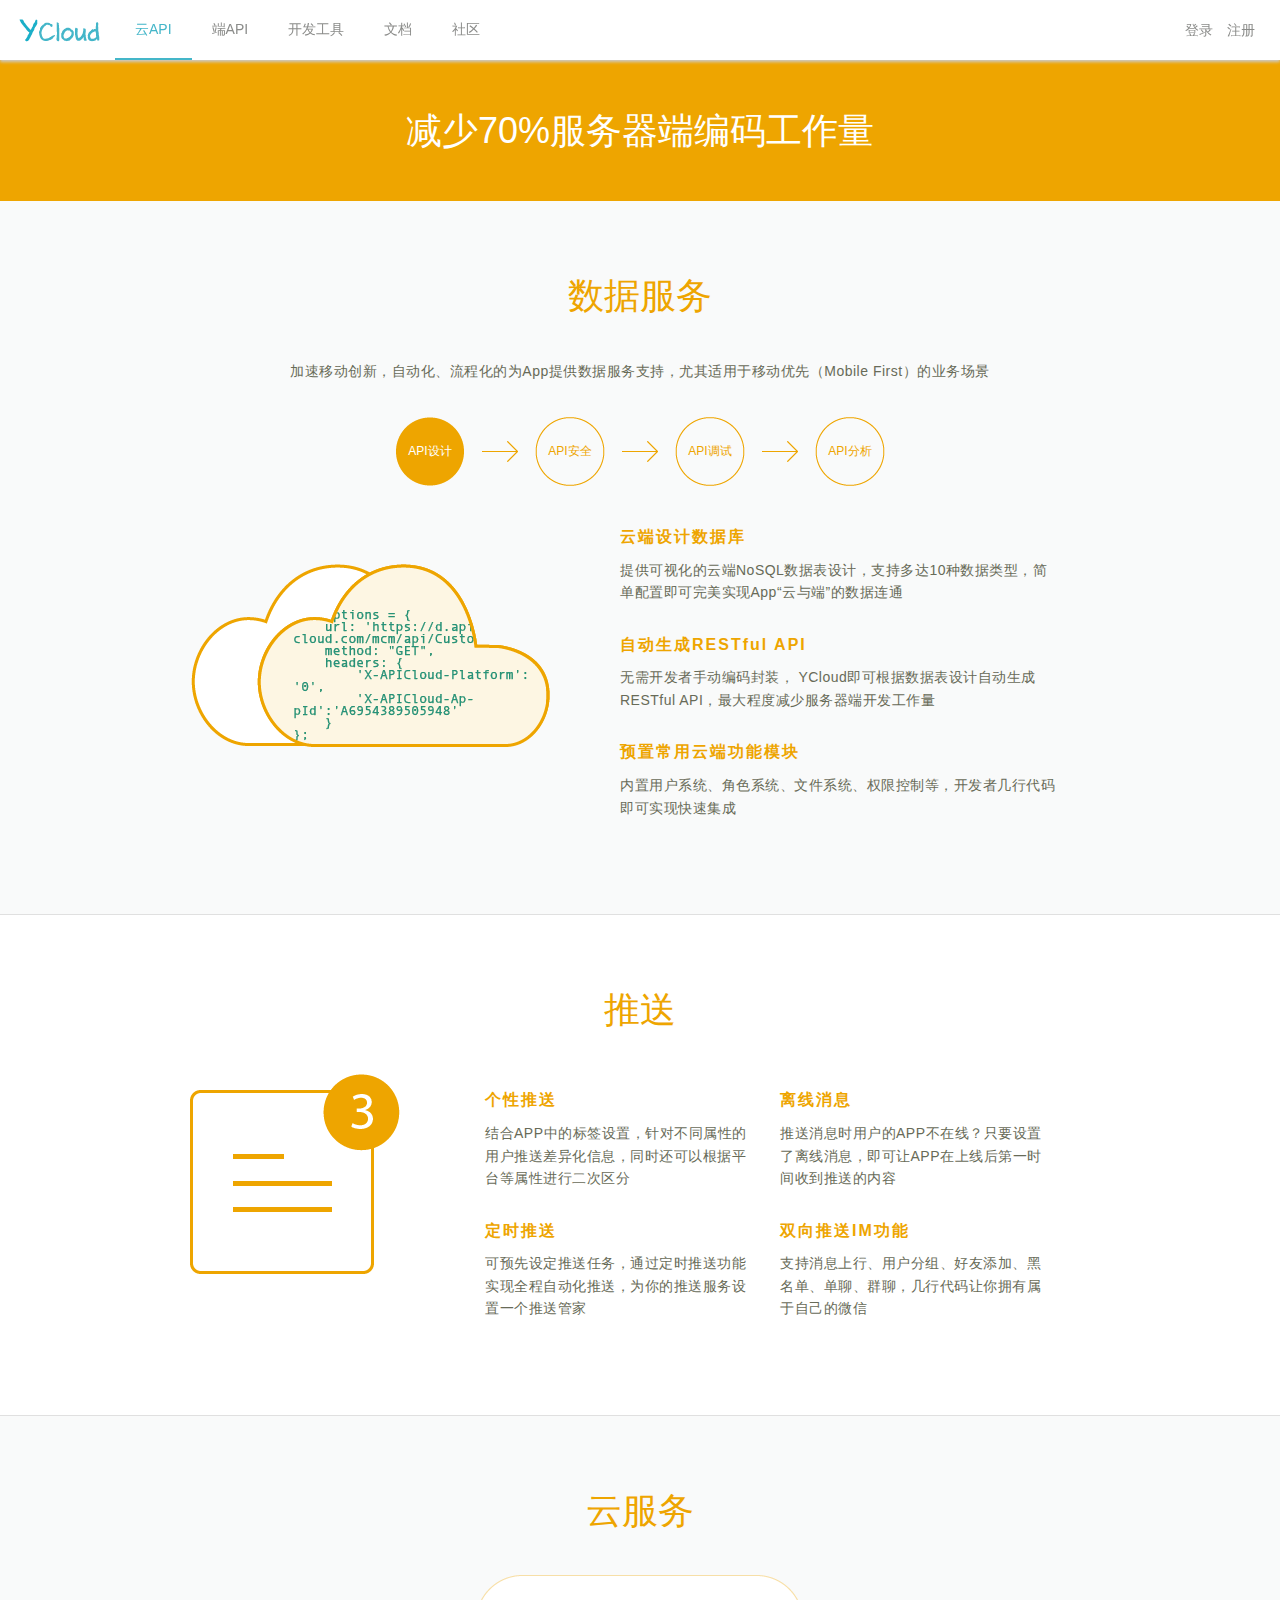
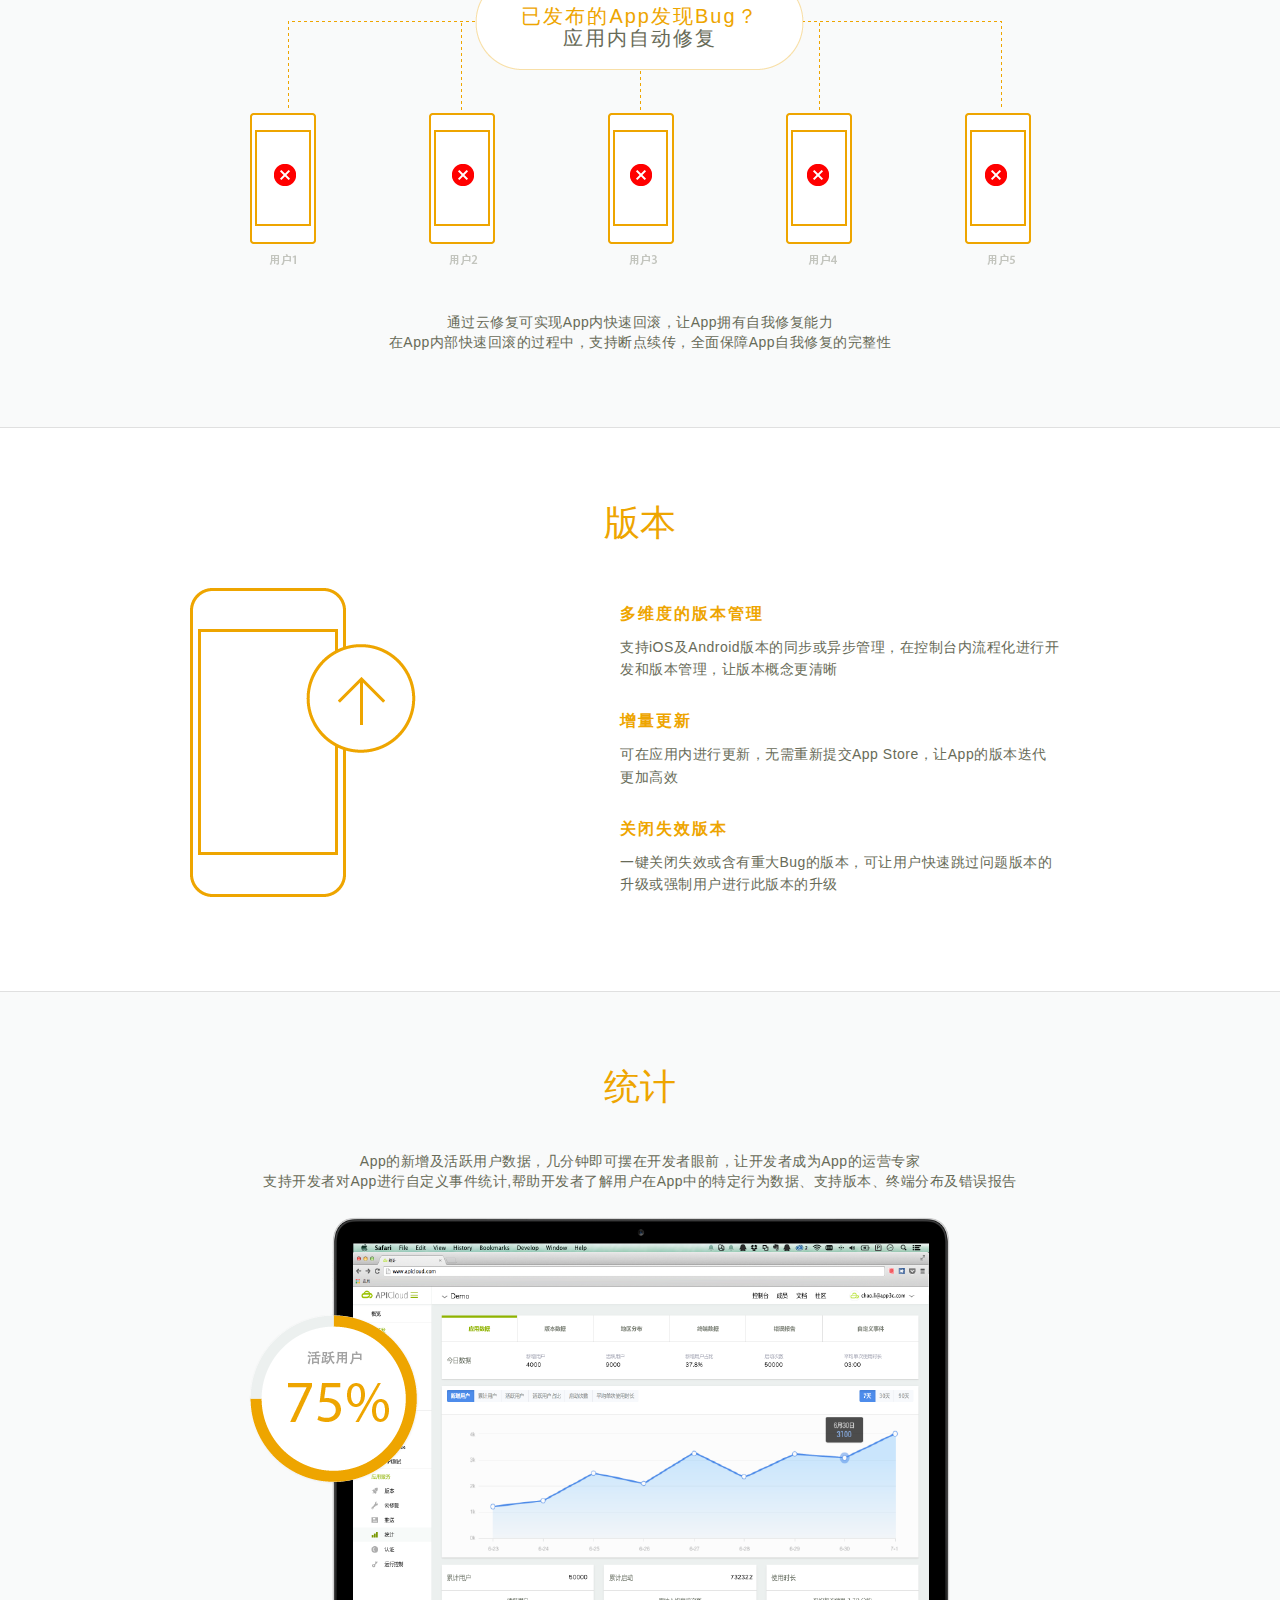
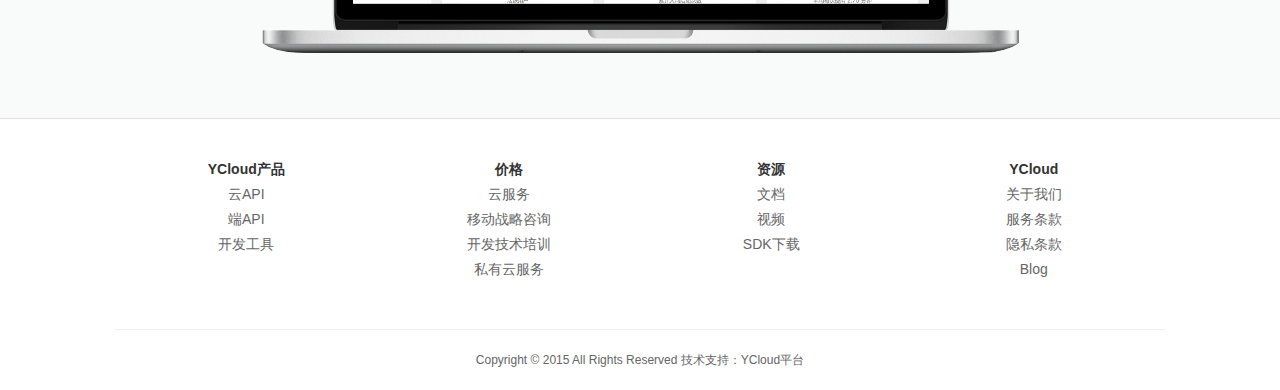
<file: index.html>
<!DOCTYPE html>
<html lang="en">
<head>
	<meta charset="UTF-8">
	<title>Cloud平台-云API</title>
	<link rel="icon" href="logo.ico">
	<link rel="stylesheet" href="css/bootstrap.css">
	<link rel="stylesheet" href="css/style.css">
</head>
<body>
	<div class="nav">
		<div class="col-xs-8">
			<h2 class="logo left"><a href="#" title="YCloud平台"></a></h2>
			<ul class="menu">
				<li class="active"><a href="javascript: void(0)">云API</a></li>
				<li><a href="client.html">端API</a></li>
				<li><a href="tool.html">开发工具</a></li>
				<li><a href="#">文档</a></li>
				<li><a href="#">社区</a></li>
			</ul>
			<div class="clear"></div>
		</div>
		<div class="col-xs-4 user_op">
			<a href="#">登录</a>
			<a href="#">注册</a>
		</div>
		<div class="clear"></div>
	</div>
	<div class="wrapper" id="cloud">
		<div class="banner">
			减少70%服务器端编码工作量
		</div>
		<div id="data" class="module">
			<h3 class="mod_h3">数据服务</h3>
			<p class="mod_intro">加速移动创新，自动化、流程化的为App提供数据服务支持，尤其适用于移动优先（Mobile First）的业务场景</p>
			<div class="mod">
				<ul>
					<li class="active"><a href="javascript: void(0)">API设计</a></li>
					<li class="arr"></li>
					<li><a href="javascript: void(0)">API安全</a></li>
					<li class="arr"></li>
					<li><a href="javascript: void(0)">API调试</a></li>
					<li class="arr"></li>
					<li><a href="javascript: void(0)">API分析</a></li>
					<div class="clear"></div>
				</ul>
				<div class="tab_content">
					<div class="tab_con tab1 active">
						<div class="pic left"></div>
						<div class="details">
							<dl>
								<dt>云端设计数据库</dt>
								<dd>提供可视化的云端NoSQL数据表设计，支持多达10种数据类型，简单配置即可完美实现App“云与端”的数据连通</dd>
								<dt>自动生成RESTful API</dt>
								<dd>无需开发者手动编码封装， YCloud即可根据数据表设计自动生成RESTful API，最大程度减少服务器端开发工作量</dd>
								<dt>预置常用云端功能模块</dt>
								<dd>内置用户系统、角色系统、文件系统、权限控制等，开发者几行代码即可实现快速集成</dd>
							</dl>
						</div>
						<div class="clear"></div>
					</div>
					<div class="tab_con tab2">
						<div class="pic left"></div>
						<div class="details">
							<dl>
								<dt>ACL（Access control list）</dt>
								<dd>访问控制列表功能是APICloud数据服务提供的默认后端模块，高效过滤用户请求，加强数据安全</dd>
								<dt>RBAC（Role-based access control）</dt>
								<dd>基于角色的访问控制支持，APICloud数据服务支持细颗粒度的用户认证和权限管理</dd>
							</dl>
						</div>
						<div class="clear"></div>
					</div>
					<div class="tab_con tab3">
						<div class="pic left"></div>
						<div class="details">
							<dl>
								<dt>API生成与调试流程化</dt>
								<dd>在APICloud控制台内，工作流式的实现云API生成、可用性测试和调试工作</dd>
								<dt>完整的调试信息展示</dt>
								<dd>使用Post、Put、Get、Delete提交API请求，动态返回Header、Body、Response Code等调试信息</dd>
								<dt>支持第三方调试工具</dt>
								<dd>支持RESTClient等第三方调试工具，全面满足开发者的调试需求</dd>
							</dl>
						</div>
						<div class="clear"></div>
					</div>
					<div class="tab_con tab4">
						<div class="pic left"></div>
						<div class="details">
							<dl>
								<dt>用量记录</dt>
								<dd>精准记录API被请求次数，帮助开发者深入了解服务的压力分散情况，有助于进行API优化</dd>
								<dt>数据错误监控</dt>
								<dd>随时了解数据的响应情况，对错误请求进行即时记录，帮助开发者快速实现业务优化</dd>
							</dl>
						</div>
						<div class="clear"></div>
					</div>
				</div>
			</div>
		</div>
		<div id="push" class="module">
			<h3 class="mod_h3">推送</h3>
			<div class="mod">
				<div class="tab_con push_con">
					<div class="pic left"></div>
					<div class="details">
						<div class="col-xs-6">
							<dl>
								<dt>个性推送</dt>
								<dd>结合APP中的标签设置，针对不同属性的用户推送差异化信息，同时还可以根据平台等属性进行二次区分</dd>
								<dt>定时推送</dt>
								<dd>可预先设定推送任务，通过定时推送功能实现全程自动化推送，为你的推送服务设置一个推送管家</dd>
							</dl>
						</div>
						<div class="col-xs-6">
							<dl>
								<dt>离线消息</dt>
								<dd>推送消息时用户的APP不在线？只要设置了离线消息，即可让APP在上线后第一时间收到推送的内容</dd>
								<dt>双向推送IM功能</dt>
								<dd>支持消息上行、用户分组、好友添加、黑名单、单聊、群聊，几行代码让你拥有属于自己的微信</dd>
							</dl>
						</div>
						<div class="clear"></div>
					</div>	
				</div>
			</div>
		</div>
		<div id="restore" class="module">
			<h3 class="mod_h3">云服务</h3>
			<div class="pic">
				<h2>
					<p>已发布的App发现Bug？</p>
					<span>应用内自动修复</span>
				</h2>
				<ul>
					<li class="icon1">
						<div class="bug"></div>
						<div class="fixed"></div>
					</li>
					<li class="icon2">
						<div class="bug"></div>
						<div class="fixed"></div>
					</li>
					<li class="icon3">
						<div class="bug"></div>
						<div class="fixed"></div>
					</li>
					<li class="icon4">
						<div class="bug"></div>
						<div class="fixed"></div>
					</li>
					<li class="icon5">
						<div class="bug"></div>
						<div class="fixed"></div>
					</li>
				</ul>
			</div>
			<div class="res">
				<p class="mod_intro">通过云修复可实现App内快速回滚，让App拥有自我修复能力<br>在App内部快速回滚的过程中，支持断点续传，全面保障App自我修复的完整性</p>
			</div>
		</div>
		<div id="version" class="module">
			<h3 class="mod_h3">版本</h3>
			<div class="mod">
				<div class="pic left"></div>
				<div class="details">
					<dl>
						<dt>多维度的版本管理</dt>
						<dd>支持iOS及Android版本的同步或异步管理，在控制台内流程化进行开发和版本管理，让版本概念更清晰</dd>
						<dt>增量更新</dt>
						<dd>可在应用内进行更新，无需重新提交App Store，让App的版本迭代更加高效</dd>
						<dt>关闭失效版本</dt>
						<dd>一键关闭失效或含有重大Bug的版本，可让用户快速跳过问题版本的升级或强制用户进行此版本的升级</dd>
					</dl>
				</div>
				<div class="clear"></div>
			</div>
		</div>
		<div id="count" class="module">
			<h3 class="mod_h3">统计</h3>
			<p class="mod_intro">App的新增及活跃用户数据，几分钟即可摆在开发者眼前，让开发者成为App的运营专家<br>
			支持开发者对App进行自定义事件统计,帮助开发者了解用户在App中的特定行为数据、支持版本、终端分布及错误报告</p>
			<div class="mod">
				<div class="pic"></div>
			</div>
		</div>
	</div>
	<div class="foot">
		<div class="foot_link">
			<dl>
				<dt>YCloud产品</dt>
				<dd><a href="#">云API</a></dd>
				<dd><a href="#">端API</a></dd>
				<dd><a href="#">开发工具</a></dd>
			</dl>
			<dl>
				<dt>价格</dt>
				<dd><a href="#">云服务</a></dd>
				<dd><a href="#">移动战略咨询</a></dd>
				<dd><a href="#">开发技术培训</a></dd>
				<dd><a href="#">私有云服务</a></dd>
			</dl>
			<dl>
				<dt>资源</dt>
				<dd><a href="#">文档</a></dd>
				<dd><a href="#">视频</a></dd>
				<dd><a href="#">SDK下载</a></dd>
			</dl>
			<dl>
				<dt>YCloud</dt>
				<dd><a href="#">关于我们</a></dd>
				<dd><a href="#">服务条款</a></dd>
				<dd><a href="#">隐私条款</a></dd>
				<dd><a href="#">Blog</a></dd>
			</dl>
			<div class="clear"></div>
		</div>
		<div class="copyright">
			<p>Copyright © 2015  All Rights Reserved 技术支持：YCloud平台</p>
		</div>
	</div> 
</body>
<script src="js/jquery-1.8.3.min.js"></script>
<script src="js/bootstrap.js"></script>
<script type="text/javascript">
	$(function(){
		var aTab = $('.mod li a');
		aTab.each(function(index) {
			$(this).click(function() {
				$(this).parent('li').addClass('active').siblings('li').removeClass('active');
				$('.tab_content').animate({
					left: - (index * 900) + 'px'
				}, '1200');	
			});
		});
	});
</script>
</html>
</file>
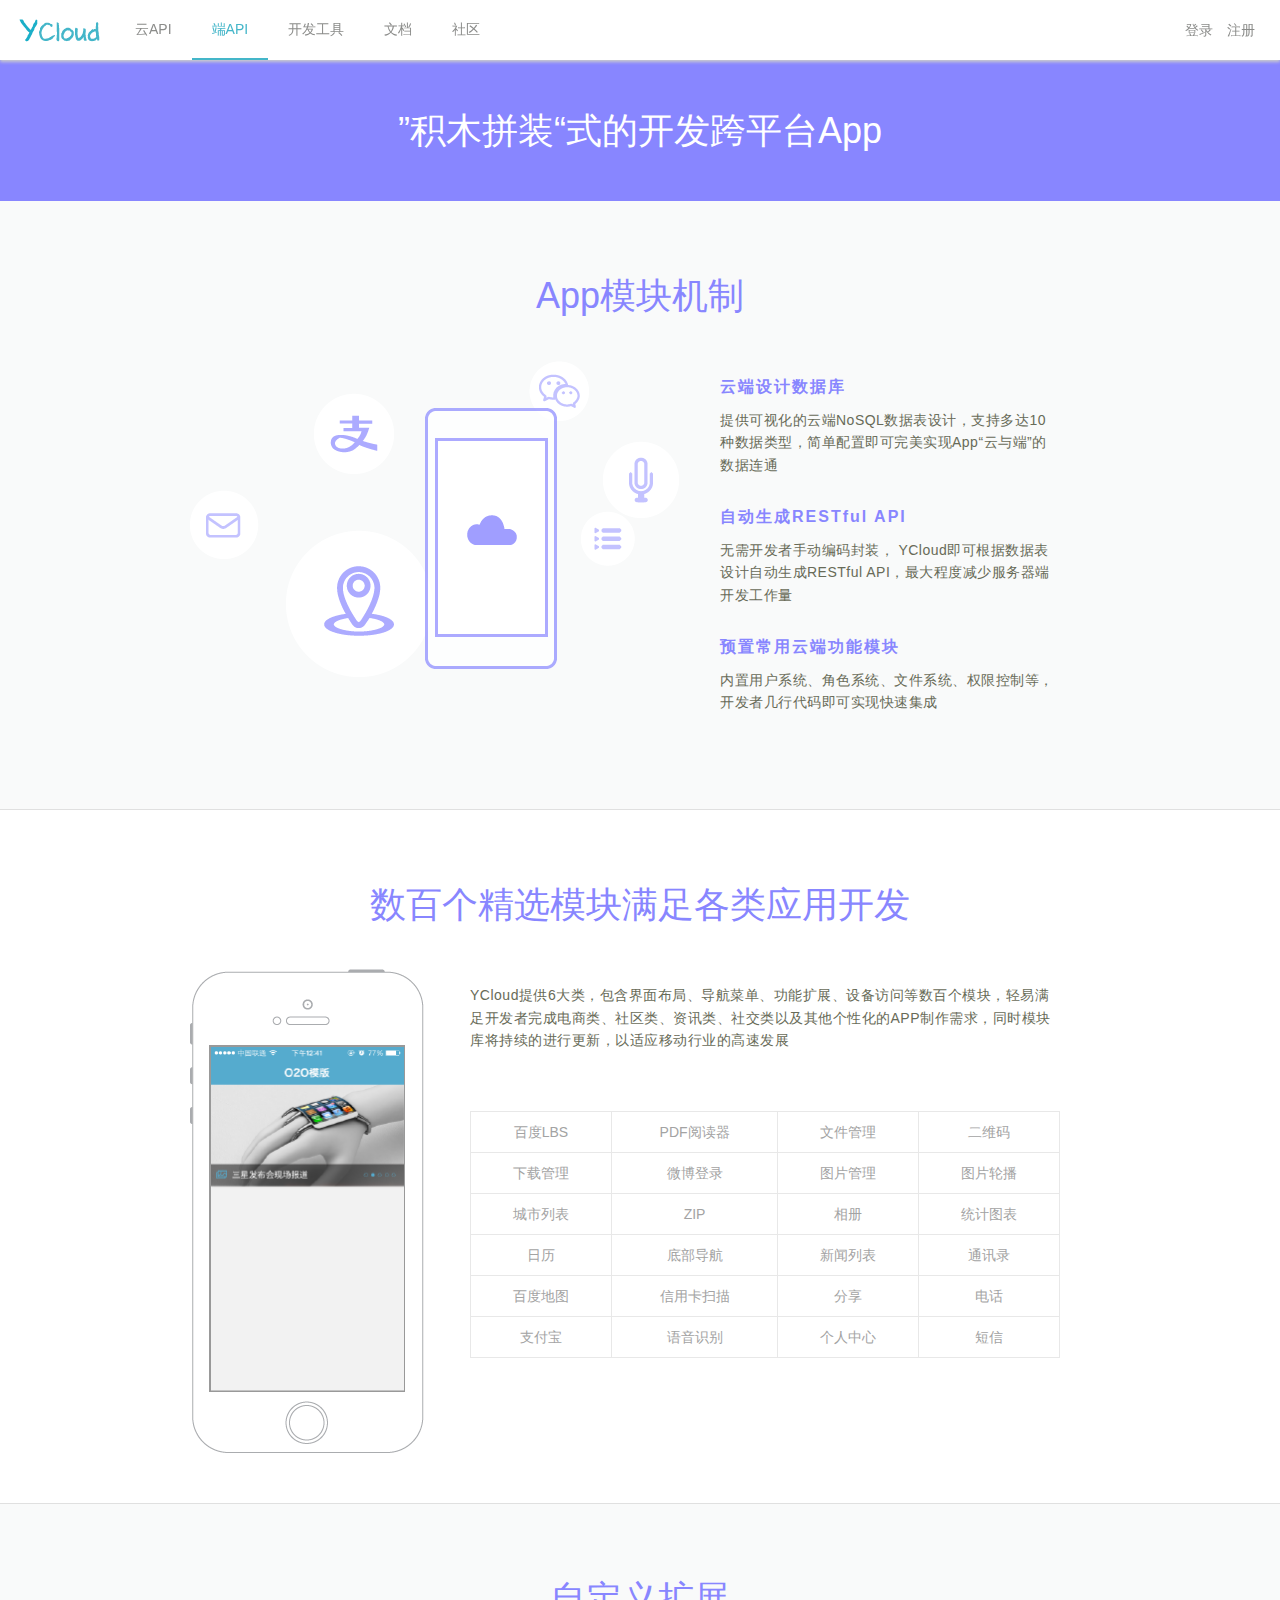
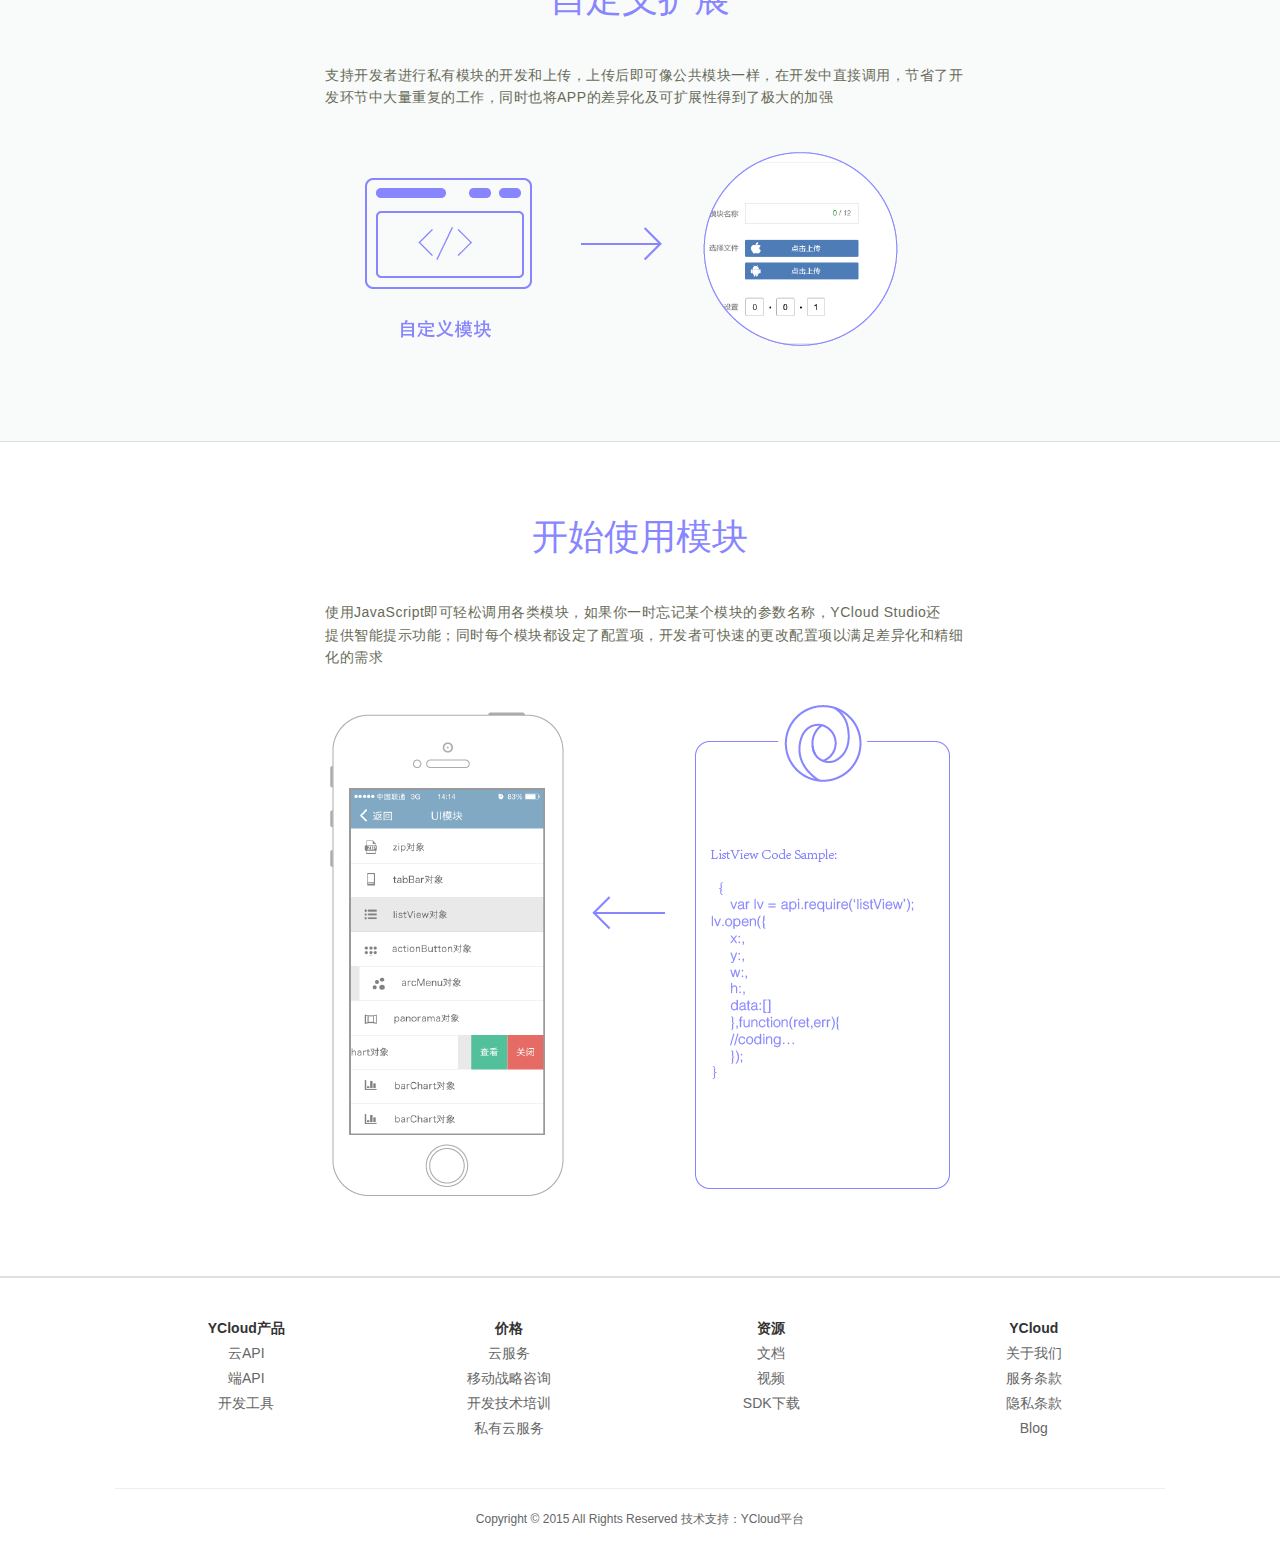
<file: client.html>
<!DOCTYPE html>
<html lang="en">
<head>
	<meta charset="UTF-8">
	<title>Cloud平台-云API</title>
	<link rel="icon" href="logo.ico">
	<link rel="stylesheet" href="css/bootstrap.css">
	<link rel="stylesheet" href="css/style.css">
</head>
<body>
	<div class="nav">
		<div class="col-xs-8">
			<h2 class="logo left"><a href="#" title="YCloud平台"></a></h2>
			<ul class="menu">
				<li><a href="index.html">云API</a></li>
				<li class="active"><a href="javascript: void(0)">端API</a></li>
				<li><a href="tool.html">开发工具</a></li>
				<li><a href="#">文档</a></li>
				<li><a href="#">社区</a></li>
			</ul>
			<div class="clear"></div>
		</div>
		<div class="col-xs-4 user_op">
			<a href="#">登录</a>
			<a href="#">注册</a>
		</div>
		<div class="clear"></div>
	</div>
	<div class="wrapper" id="client">
		<div class="banner">
			”积木拼装“式的开发跨平台App
		</div>
		<div id="app" class="module">
			<h3 class="mod_h3">App模块机制</h3>
			<div class="mod">
				<div class="app_mod">
					<div class="pic left"></div>
					<div class="details">
						<dl>
							<dt>云端设计数据库</dt>
							<dd>提供可视化的云端NoSQL数据表设计，支持多达10种数据类型，简单配置即可完美实现App“云与端”的数据连通</dd>
							<dt>自动生成RESTful API</dt>
							<dd>无需开发者手动编码封装， YCloud即可根据数据表设计自动生成RESTful API，最大程度减少服务器端开发工作量</dd>
							<dt>预置常用云端功能模块</dt>
							<dd>内置用户系统、角色系统、文件系统、权限控制等，开发者几行代码即可实现快速集成</dd>
						</dl>
					</div>
					<div class="clear"></div>
				</div>
			</div>
		</div>
		<div id="sort" class="module">
			<h3 class="mod_h3">数百个精选模块满足各类应用开发</h3>
			<div class="mod">
				<div class="tab_con push_con">
					<div class="pic left">
						<ul>
							<li class="m1"><img src="images/client-m1.png"></li>
							<li class="m2"><img src="images/client-m2.png"></li>
							<li class="m3"><img src="images/client-m3.png"></li>
							<li class="m4"><img src="images/client-m4.png"></li>
						</ul>
					</div>
					<div class="details">
						<p class="mod_intro sort">YCloud提供6大类，包含界面布局、导航菜单、功能扩展、设备访问等数百个模块，轻易满足开发者完成电商类、社区类、资讯类、社交类以及其他个性化的APP制作需求，同时模块库将持续的进行更新，以适应移动行业的高速发展</p>
						<table>
							<tbody>
								<tr>
									<td>百度LBS</td>
									<td>PDF阅读器</td>
									<td>文件管理</td>
									<td>二维码</td>
								</tr>
								<tr>
									<td>下载管理</td>
									<td>微博登录</td>
									<td>图片管理</td>
									<td>图片轮播</td>
								</tr>
								<tr>
									<td>城市列表</td>
									<td>ZIP</td>
									<td>相册</td>
									<td>统计图表</td>
								</tr>
								<tr>
									<td>日历</td>
									<td>底部导航</td>
									<td>新闻列表</td>
									<td>通讯录</td>
								</tr>
								<tr>
									<td>百度地图</td>
									<td>信用卡扫描</td>
									<td>分享</td>
									<td>电话</td>
								</tr>
								<tr>
									<td>支付宝</td>
									<td>语音识别</td>
									<td>个人中心</td>
									<td>短信</td>
								</tr>
							</tbody>
						</table>
					</div>	
				</div>
			</div>
		</div>
		<div id="extend" class="module">
			<h3 class="mod_h3">自定义扩展</h3>
			<div class="mod">
				<p class="mod_intro sort">支持开发者进行私有模块的开发和上传，上传后即可像公共模块一样，在开发中直接调用，节省了开<br>发环节中大量重复的工作，同时也将APP的差异化及可扩展性得到了极大的加强</p>
				<div class="pic"></div>
			</div>
		</div>
		<div id="use" class="module">
			<h3 class="mod_h3">开始使用模块</h3>
			<div class="mod">
				<p class="mod_intro sort">使用JavaScript即可轻松调用各类模块，如果你一时忘记某个模块的参数名称，YCloud Studio还<br>提供智能提示功能；同时每个模块都设定了配置项，开发者可快速的更改配置项以满足差异化和精细<br>化的需求</p>
				<div class="pic"></div>
			</div>
		</div>
		
	</div>
	<div class="foot">
		<div class="foot_link">
			<dl>
				<dt>YCloud产品</dt>
				<dd><a href="#">云API</a></dd>
				<dd><a href="#">端API</a></dd>
				<dd><a href="#">开发工具</a></dd>
			</dl>
			<dl>
				<dt>价格</dt>
				<dd><a href="#">云服务</a></dd>
				<dd><a href="#">移动战略咨询</a></dd>
				<dd><a href="#">开发技术培训</a></dd>
				<dd><a href="#">私有云服务</a></dd>
			</dl>
			<dl>
				<dt>资源</dt>
				<dd><a href="#">文档</a></dd>
				<dd><a href="#">视频</a></dd>
				<dd><a href="#">SDK下载</a></dd>
			</dl>
			<dl>
				<dt>YCloud</dt>
				<dd><a href="#">关于我们</a></dd>
				<dd><a href="#">服务条款</a></dd>
				<dd><a href="#">隐私条款</a></dd>
				<dd><a href="#">Blog</a></dd>
			</dl>
			<div class="clear"></div>
		</div>
		<div class="copyright">
			<p>Copyright © 2015  All Rights Reserved 技术支持：YCloud平台</p>
		</div>
	</div> 
</body>
<script src="js/jquery-1.8.3.min.js"></script>
<script src="js/bootstrap.js"></script>
<script type="text/javascript">
	$(function(){
		var oLi = '.push_con ul li';
		$(oLi + ":not(:first)").css("display", "none");
		setInterval(function() {
			if ($(oLi + ":last").is(":visible")) {
				$(oLi + ":first").fadeIn("slow").addClass("in");
				$(oLi + ":last").hide();
			} else {
				$(oLi + ":visible").addClass("in");
				$(oLi + ".in").next().fadeIn("slow");
				$(oLi + ".in").hide().removeClass("in");
			}
		}, 2000);
	});
</script>
</html>
</file>
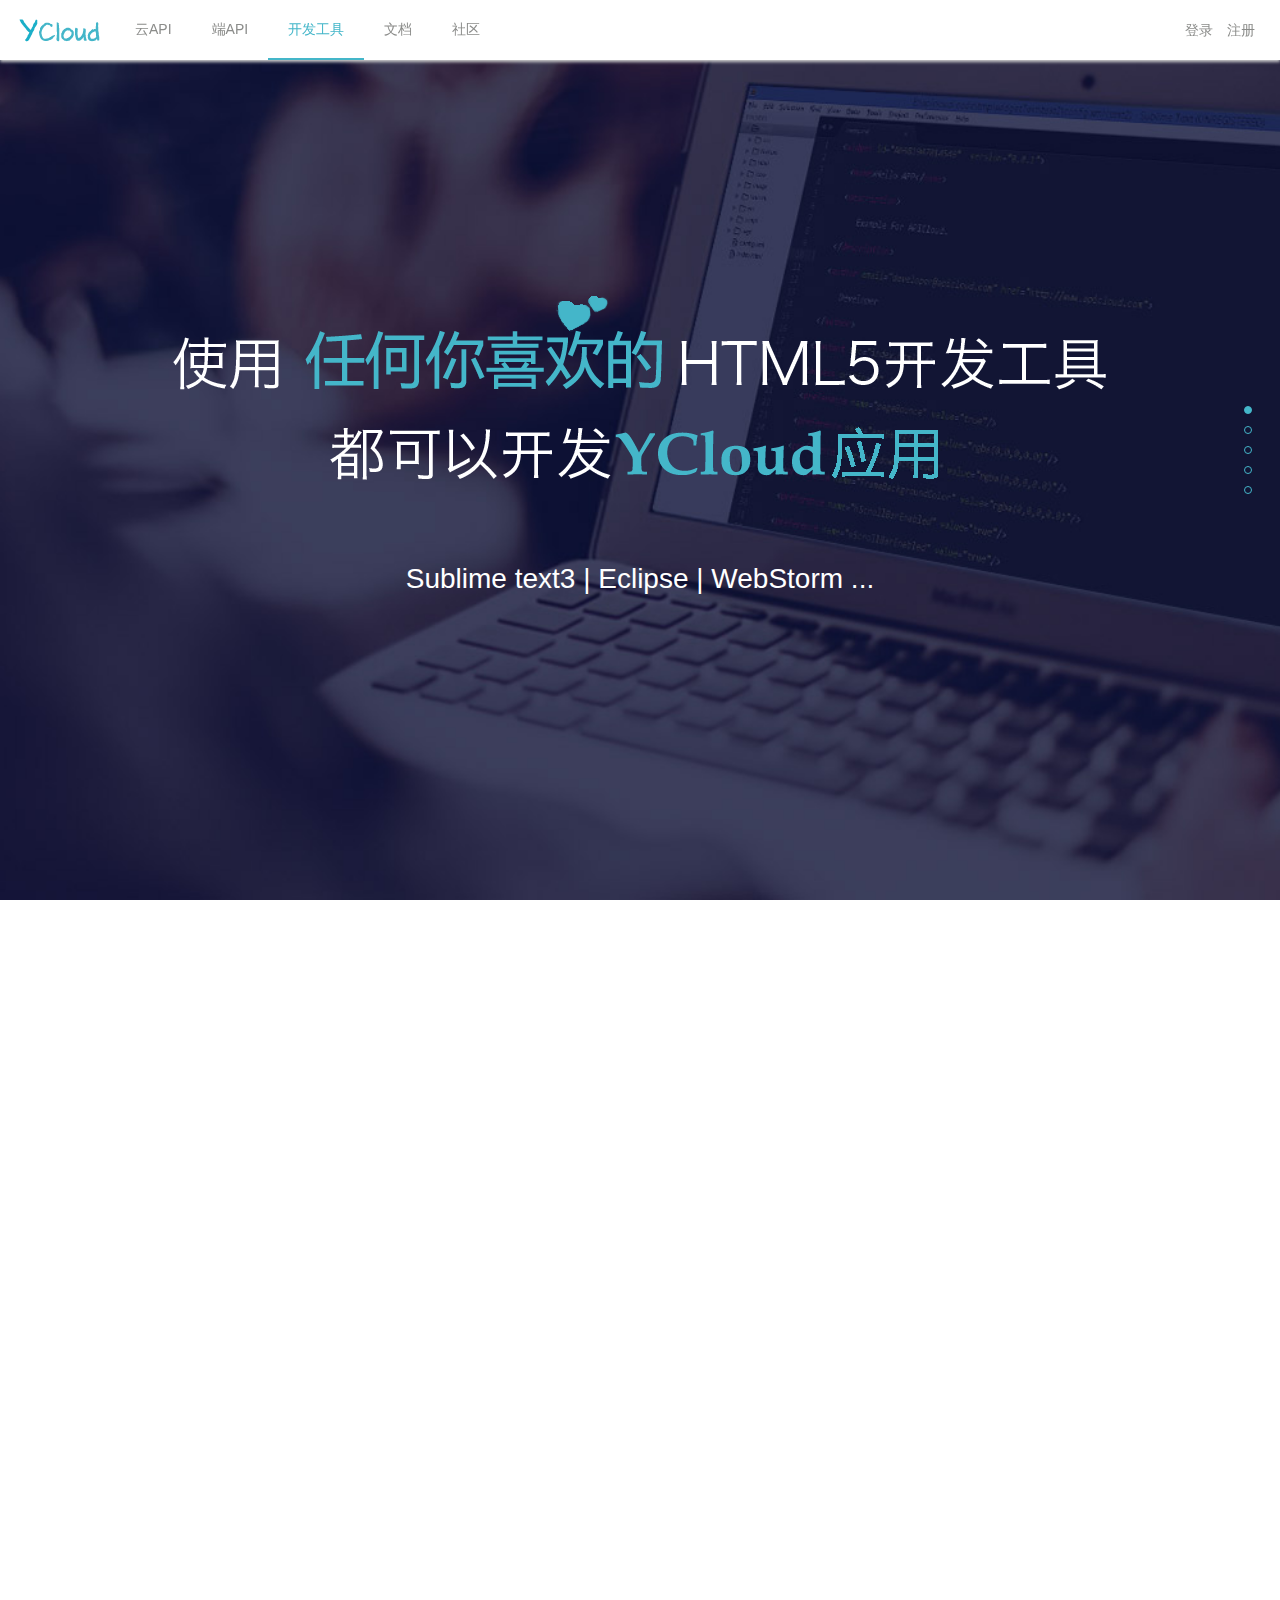
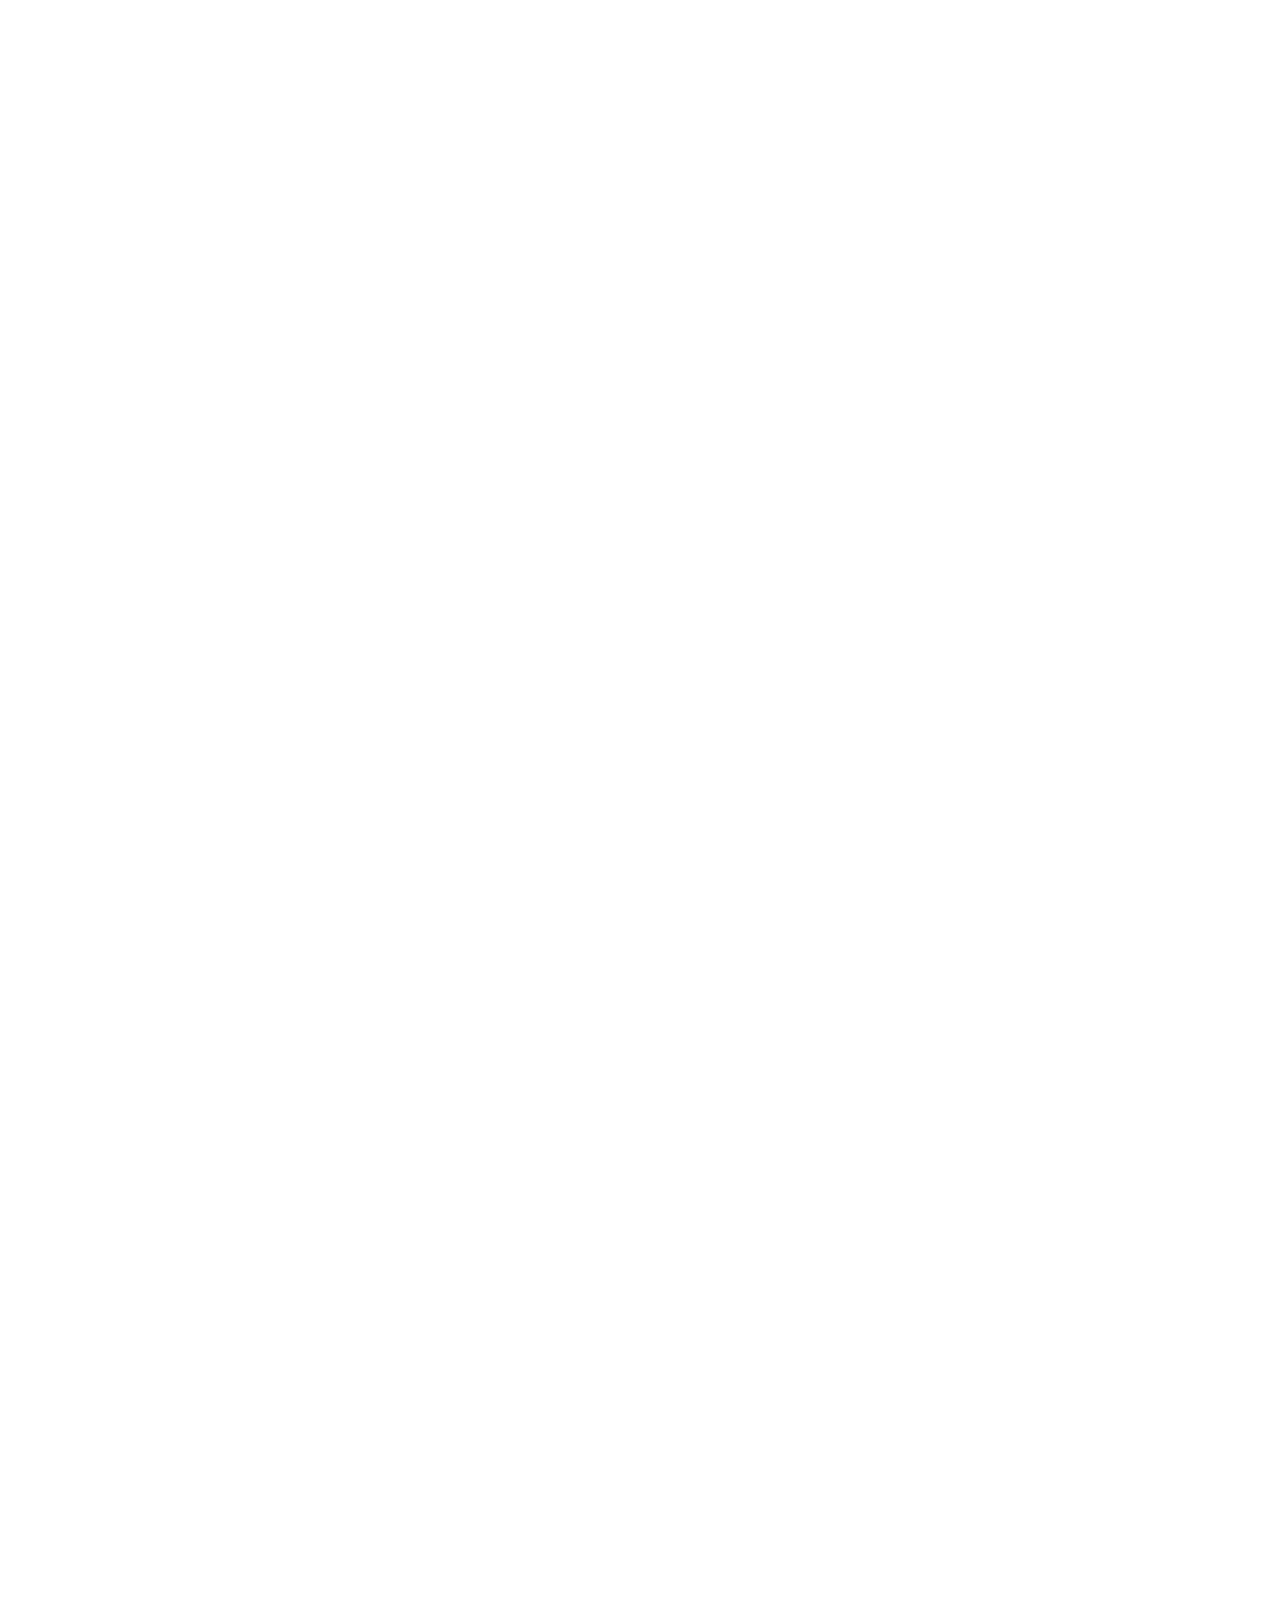
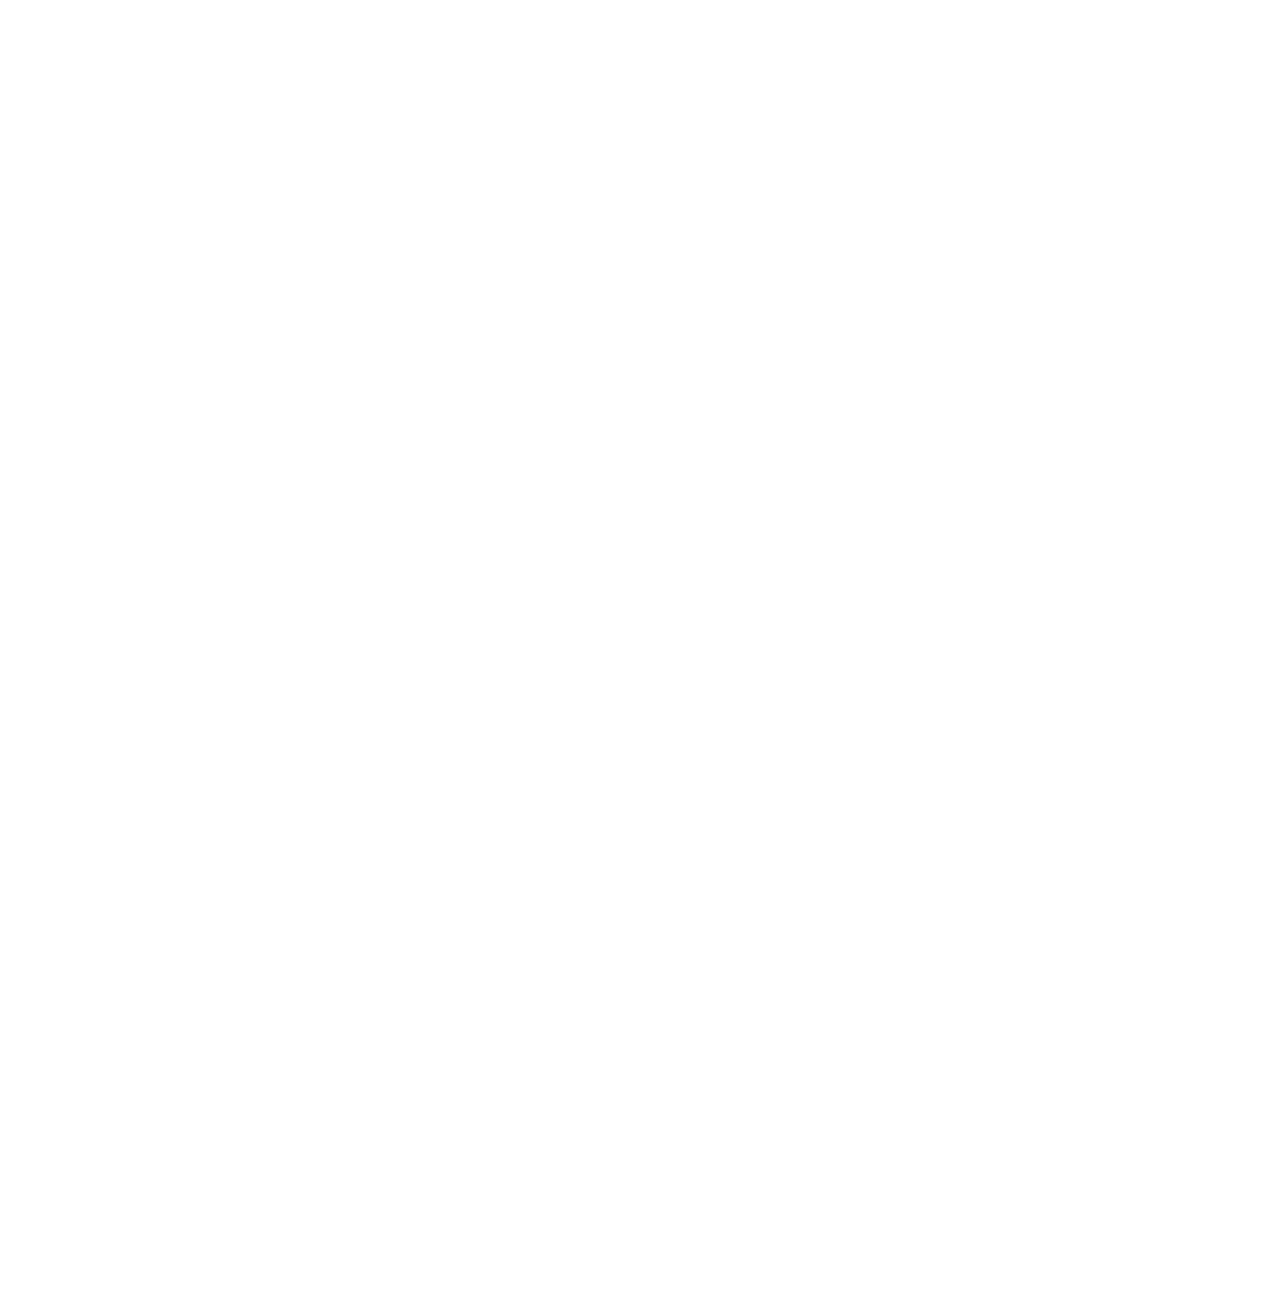
<file: tool.html>
<!DOCTYPE html>
<html lang="en">
<head>
	<meta charset="UTF-8">
	<title>Cloud平台-开发工具</title>
	<link rel="icon" href="logo.ico">
	<link rel="stylesheet" href="css/jquery.fullPage.css">
	<link rel="stylesheet" href="css/bootstrap.css">
	<link rel="stylesheet" href="css/style.css">
</head>
<body>
	<div class="nav">
		<div class="col-xs-8">
			<h2 class="logo left"><a href="#" title="YCloud平台"></a></h2>
			<ul class="menu">
				<li><a href="index.html">云API</a></li>
				<li><a href="client.html">端API</a></li>
				<li class="active"><a href="javascript: void(0)">开发工具</a></li>
				<li><a href="#">文档</a></li>
				<li><a href="#">社区</a></li>
			</ul>
			<div class="clear"></div>
		</div>
		<div class="col-xs-4 user_op">
			<a href="login_register.html" id="log">登录</a>
			<a href="login_register.html" id="reg">注册</a>
		</div>
		<div class="clear"></div>
	</div>
	<div id="dowebok">
		<div class="section sec1">
			<h1>使用任何你喜欢的html5开发工具</h1>
			<h2>都可以开发YCloud应用</h2>
			<p class="soft">
				Sublime text3 | Eclipse | WebStorm ...
			</p>
		</div>
		<div class="section sec2 sublime">
			<div class="wrap">
				<h2 class="wrap_title">Sublime YCloud Plugins</h2>
				<p class="intro">
					Sublime YCloud Plugins是YCloud为开发者提供的一套开源的Sublime Text扩展插件，包括：应用管理、应用框架、页面模板、代码提示、代码管理、Widget打包、真机同步、日志输出、管理自定义AppLoader等功能，其他的功能插件也在不断增加，这些插件已被Package Control成功收录，开发者可以直接在Sublime Text3中下载安装；所有插件都已开源，开发者也可以在此基础上按需求扩展自己的插件。
				</p>
				<div class="download">
					<a href="#" class="doc">文档</a>
					<a href="#" class="win">windows下载</a>
					<a href="#" class="mac">Mac下载</a>
					<a href="#" class="git">开源分支</a>
					<a href="#" class="video">视频</a>
				</div>
			</div>
		</div>
		<div class="section sec3 eclipse">
			<div class="wrap">
				<h2 class="wrap_title">YCloud Studio - Eclipse Plugins</h2>
				<p class="intro">
					Eclipse YCloud Plugins:基于Eclipse和Aptana Studio3进行扩展，集成了包括：应用管理、模版框架、云端同步、代码管理、代码提示、本地打包、真机同步、AppLoader管理，编译自定义AppLoader等功能。企业和开发者也可以在此开源代码的基础上定制自己的APICloud开发工具。 
				</p>
				<div class="download">
					<a href="#" class="doc">文档</a>
					<a href="#" class="win">windows下载</a>
					<a href="#" class="mac">Mac下载</a>
					<a href="#" class="git">开源分支</a>
					<a href="#" class="video">视频</a>
				</div>
			</div>
		</div>
		<div class="section sec4 webstorm">
			<div class="wrap">
				<h2 class="wrap_title">WebStorm YCloud Plugins</h2>
				<p class="intro">
					WebStorm YCloud Plugins是APICloud为开发者提供的一套开源的WebStorm扩展插件，包括：应用管理、应用框架、页面模板、代码提示、代码管理、Widget打包、真机同步、日志输出、管理自定义AppLoader等功能，其他的功能插件也在不断增加；所有插件都已开源，开发者可以下载这些插件在自己的WebStorm中安装后使用，开发者也可以在此基础上按需求扩展自己的插件。
				</p>
				<div class="download">
					<a href="#" class="doc">文档</a>
					<a href="#" class="win">windows下载</a>
					<a href="#" class="mac">Mac下载</a>
					<a href="#" class="git">开源分支</a>
					<a href="#" class="video">视频</a>
				</div>
			</div>
		</div>
		<div class="section sec5 others">
			<div class="wrap">
				<h2 class="wrap_title">其他编辑器</h2>
				<p class="intro">
					YCloud应用采用标准的HTML技术，同时对标准的浏览器引擎做了大量的扩展；开发过程也类似Web开发，Web应用开发需使用HTML编辑器＋浏览器，YCloud应用开发则只需要使用HTML编辑＋应用装载器（AppLoader）。所以，任何一款HTML编辑器配合YCloud AppLoader都可以进行YCloud应用开发。 
				</p>
				<div class="download">
					<a href="#" class="doc">文档</a>
					<a href="#" class="and">Android下载</a>
					<a href="#" class="mac">ios下载</a>
					<a href="#" class="video">视频</a>
				</div>
			</div>
			<div class="foot">
				<div class="foot_link">
					<dl>
						<dt>YCloud产品</dt>
						<dd><a href="#">云API</a></dd>
						<dd><a href="#">端API</a></dd>
						<dd><a href="#">开发工具</a></dd>
					</dl>
					<dl>
						<dt>价格</dt>
						<dd><a href="#">云服务</a></dd>
						<dd><a href="#">移动战略咨询</a></dd>
						<dd><a href="#">开发技术培训</a></dd>
						<dd><a href="#">私有云服务</a></dd>
					</dl>
					<dl>
						<dt>资源</dt>
						<dd><a href="#">文档</a></dd>
						<dd><a href="#">视频</a></dd>
						<dd><a href="#">SDK下载</a></dd>
					</dl>
					<dl>
						<dt>YCloud</dt>
						<dd><a href="#">关于我们</a></dd>
						<dd><a href="#">服务条款</a></dd>
						<dd><a href="#">隐私条款</a></dd>
						<dd><a href="#">Blog</a></dd>
					</dl>
					<div class="clear"></div>
				</div>
				<div class="copyright">
					<p>Copyright © 2015  All Rights Reserved 技术支持：YCloud平台</p>
				</div>
			</div>
		</div>
	</div>
</body>
<script src="js/jquery-1.8.3.min.js"></script>
<script src="js/bootstrap.js"></script>
<script src="js/jquery.fullPage.min.js"></script>
<script src="js/jquery.easing.min.js"></script>
<script type="text/javascript">
	$(function(){
		$('#dowebok').fullpage({
			/*sectionsColor: ['#E3761F', '#E8E316', '#21A6D2', '#86C457'],
			anchors: ['page1', 'page2', 'page3', 'page4', 'page5'],
			menu: '.menu',*/
			navigation: true,
			navigationPosition: 'right',
			/*navigationTooltips: ['第一屏', '第二屏', '第三屏', '第四屏'],*/
			afterLoad: function(anchorLink, index) {
				if(index == 2) {
					$('.sec2').find('p').delay(500).animate({left: '0'}, 1500, 'easeOutExpo');
				}
				if(index == 3) {
					$('.sec3').find('p').delay(500).animate({bottom: '0'}, 1500, 'easeOutExpo');
				}
				if(index == 4) {
					$('.sec4').find('p').fadeIn(2000);
				}
			},
			onLeave: function(index, direction) {
				if(index == '2') {
					$('.sec2').find('p').delay(500).animate({left: '-120%'}, 1500, 'easeOutExpo');
				}
				if(index == '3') {
					$('.sec3').find('p').delay(500).animate({bottom: '-120%'}, 1500, 'easeOutExpo');
				}
				if(index == '4') {
					$('.sec4').find('p').fadeOut(2000);
				}
			}
		});
	});
</script>
</html>
</file>
<file: css/style.css>
* {
	margin: 0;
	padding: 0;
}
body {
	font-family: Microsoft Yahei,Verdana,Helvetica,Arial,sans-serif;
}
ul {
	margin: 0;
}
ul li {
	list-style: none;
}
.left {
	float: left;
}
.right {
	float: right;
}
.clear {
	clear: both;
}
/* 固定头部 start*/
.nav {
	position: fixed;
	top: 0;
	left: 0;
	z-index: 99;
	background: #fff;
	width: 100%;
	min-width: 960px;
	box-shadow: 0px 2px 3px #ccc;
}
.logo {
	height: 60px;
	line-height: 60px;
	color: #44B6C9;
	margin: 0;
}
.logo a {
	display: inline-block;
	width: 90px;
	height: 60px;
	background: url(../images/logo.png) center center no-repeat;
}
.menu {
	margin-left: 100px;
	height: 60px;
}
.menu li {
	float: left;
	height: 60px;
}
.menu li a {
	background-color: #fff;
	color: #8B8C8A;
	display: block;
	font-size: 14px;
	height: 60px;
	line-height: 58px;
	text-align: center;
	text-decoration: none;
	padding: 0px 20px;
}
.menu li a:hover, .user_op a:hover {
	color: #44B6C9;
}
.menu .active a {
	color: #44B6C9;
	border-bottom: 2px solid #44B6C9;
}
.user_op {
	text-align: right;
}
.user_op a {
	display: inline-block;
	height: 60px;
	line-height: 60px;
	color: #8B8C8A;
	margin-right: 10px;
}
.user_op a:hover, .user_op a:focus, .user_op a:active {
	text-decoration: none;
	border: none;
	outline: none;
}
/* 固定头部 end */
/* 云API start */
.wrapper {
	margin-top: 60px;
	min-width: 1200px;
	min-height: 600px;
}
.banner {
	padding: 45px 0px;
	text-align: center;
	font-size: 36px;
	color: #fff;
	background-color: #EEA500;
}
.module {
	padding: 50px 0px;
}
.mod_h3 {
	font-size: 36px;
	color: #EEA500;
	margin: 25px 0px 45px;
	text-align: center;
}
.mod_intro {
	text-align: center;
	color: #686B58;
	letter-spacing: 0.5px;
}
.mod {
	width: 900px;
	margin: 0px auto;
	overflow: hidden;
	position: relative;
}
.mod ul {
	width: 490px;
	margin: 25px auto;
}
.mod li {
	float: left;
	width: 70px;
	height: 70px;
}
.mod li.active a {
	color: #fff;
	background: url(../images/solid.png) center center no-repeat;
}
.mod li a {
	display: block;
	width: 70px;
	height: 70px;
	line-height: 70px;
	text-align: center;
	font-size: 12px;
	background: url(../images/circle.png) center center no-repeat;
	color: #EEA500;
}
.mod li.arr {
	background: url(../images/cloud-arr.png) center center no-repeat;
}
.tab_content {
	width: 3600px;
	overflow: hidden;
	position: relative;
	left: 0px;
	transition: all 1s ease 0s;
} 
.tab_con {
	float: left; 
	width: 900px;
	overflow: hidden; 
}
.tab1 .pic {
	width: 362px;
	height: 290px; 
	background: url(../images/data-ser1.png) center center no-repeat;
}
.tab2 .pic {
	width: 321px;
	height: 240px; 
	background: url(../images/data-ser2.png) center center no-repeat;
}
.tab3 .pic {
	width: 315px;
	height: 291px; 
	background: url(../images/data-ser3.png) center center no-repeat;
}
.tab4 .pic {
	width: 322px;
	height: 293px; 
	background: url(../images/data-ser4.png) center center no-repeat;
}
.details {
	margin-left: 400px;
	padding: 15px 30px;
}
.details dt {
	font-size: 16px;
	color: #EEA500;
	margin-bottom: 10px;
	letter-spacing: 2px;
}
.details dd {
	color: #686B58;
	margin-bottom: 30px;
	line-height: 1.6;
	letter-spacing: 0.5px;
}
#data, #restore, #count, #app, #extend {
	background-color: #F9FAFA;
}
#push, #version, #sort, #use {
	border-top: 1px solid #E0E0E0;
	border-bottom: 1px solid #E0E0E0;
}
.foot {
	border-top: 1px solid #E0E0E0;
}
.push_con .pic {
	width: 210px;
	height: 200px; 
	background: url(../images/data-push.png) center center no-repeat;
}
.push_con .details {
	margin-left: 250px;
}
#restore .pic {
	width: 781px;
	height: 292px;
	margin: 0px auto;
	position: relative;
	background: url(../images/data-restore.png) no-repeat;
}
#restore .pic h2 {
	position: absolute;
	left: 50%;
	top: 10px;
	font-size: 20px;
	letter-spacing: 2px;
	width: 300px;
	text-align: center;
	margin-left: -150px;
}
#restore .pic h2 p {
	font-size: 20px;
	color: #EEA500;
	/* -webkit-animation-duration: 3s;
	-webkit-animation-timing-function: ease;
	-webkit-animation-delay: 3s;
	-webkit-animation-direction: normal;
	-webkit-animation-iteration-count: infinite;
	-webkit-animation-play-state: running;
	-webkit-animation-name: upin;
	animation-duration: 3s;
	animation-timing-function: ease;
	animation-delay: 3s;
	animation-direction: normal;
	animation-iteration-count: infinite;
	animation-play-state: running;
	animation-name: upin; */
	-webkit-animation: ap 3s ease 2s infinite;
	-moz-animation: ap 3s ease 2s infinite;
	animation: ap 3s ease 2s infinite;
}
@-webkit-keyframes ap {
	0% {
		-webkit-transform: scale(1);
	}
	100% {
		-webkit-transform: scale(0.6);
	}
}
@-moz-keyframes ap {
	0% {
		-webkit-transform: scale(1);
	}
	100% {
		-webkit-transform: scale(0.6);
	}
}
@keyframes ap {
	0% {
		transform: scale(1);
	}
	100% {
		transform: scale(0.6);
	}
}
#restore .pic h2 span {
	color: #686B58;
	position: relative;
	top: -10px;
	-webkit-animation: aspan 3s ease 2s infinite;
	-moz-animation: aspan 3s ease 2s infinite;
	animation: aspan 3s ease 2s infinite;
}
@-webkit-keyframes aspan {
	0% {
		opacity: 0;
	}
	100% {
		opacity: 1;
	}
}
@-moz-keyframes aspan {
	0% {
		opacity: 0;
	}
	100% {
		opacity: 1;
	}
}
@keyframes aspan {
	0% {
		opacity: 0;
	}
	100% {
		opacity: 1;
	}
}
#restore .pic ul {
	position: relative;
	left: 0px;
	top: 155px;
	height: 96px;
	overflow: hidden;
}
#restore .pic ul li {
	width: 22px;
	height: 94px;
	position: absolute;
	bottom: -32px;
	-webkit-animation: apic 3s ease 2s infinite;
	-moz-animation: apic 3s ease 2s infinite;
	animation: apic 3s ease 2s infinite;
}
@-webkit-keyframes apic {
	0% {
		bottom: -32px;
	}
	100% {
		bottom: 62px;
	}
}
@-moz-keyframes apic {
	0% {
		bottom: -32px;
	}
	100% {
		bottom: 62px;
	}
}
@keyframes apic {
	0% {
		bottom: -32px;
	}
	100% {
		bottom: 62px;
	}
}
#restore .pic ul li.icon1 {
	left: 24px;
}
#restore .pic ul li.icon2 {
	left: 202px;
}
#restore .pic ul li.icon3 {
	left: 380px;
}
#restore .pic ul li.icon4 {
	right: 202px;
}
#restore .pic ul li.icon5 {
	right: 24px;
}
#restore .pic ul li .bug {
	width: 22px;
	height: 22px;
	background: url(../images/appoverview.png) -369px -249px;
}
#restore .pic ul li .fixed {
	width: 22px;
	height: 22px;
	margin-top: 74px;
	background: url(../images/appoverview.png) -409px -249px;
}
.res {
	padding: 45px 0px 15px;
}
#version .pic {
	width: 226px;
	height: 309px; 
	background: url(../images/cloud-ver.png) center center no-repeat;
}
#count .pic {
	width: 900px;
	height: 467px; 
	background: url(../images/data-stat.png) center center no-repeat;
}
/* 云API end */
/* 端API start */
#client .banner {
	background-color: #8886FF;
}
#client .mod_h3 {
	color: #8886FF;
}
#client .details dt {
	color: #8886FF;
}
.app_mod .pic {
	width: 489px;
	height: 316px; 
	background: url(../images/mod-pic.png) center center no-repeat;
}
#sort .pic {
	width: 234px;
	height: 484px; 
	background: url(../images/iphone.png) center center no-repeat;
}
.push_con ul {
	position: absolute;
	left: 20px;
	top: 53px;
}
.push_con ul li {
	position: absolute;
	width: 194px;
	height: 344px;
}
.push_con ul li.m1 {
	z-index: 4;
}
.push_con ul li.m2 {
	z-index: 3;
}
.push_con ul li.m3 {
	z-index: 2;
}
.push_con ul li.m4 {
	z-index: 1;
}
.push_con ul li img {
	position: static;
	margin: 0px;
	width: 100%;
	height: 100%;
}
.app_mod .details {
	margin-left: 500px;
}
.details table {
	margin-top: 60px;
	width: 100%;
	border-top: 1px solid #E8E8E8;
	border-left: 1px solid #E8E8E8;
}
.details table td {
	padding: 10px;
	color: #A3A3A3;
	border-right: 1px solid #E8E8E8;
	border-bottom: 1px solid #E8E8E8;
	text-align: center;
}
.sort {
	text-align: left;
	line-height: 1.6;
}
#extend .pic {
	width: 551px;
	height: 222px;
	margin: 30px auto;
	background: url(../images/mod-p.png) no-repeat;
}
#use .pic {
	width: 620px;
	height: 498px;
	margin: 30px auto;
	background: url(../images/use-mod.png) no-repeat;
}
#extend .sort, #use .sort {
	padding-left: 135px;
}
/* 端API end */
/* 开发工具页 start */
.sec1 {
	background: url(../images/bg.jpg) center center no-repeat;
	background-size: cover;
}
.sec1 h1, .sec1 h2 {
	text-indent: -9999px;
	margin-bottom: 30px;
}
.sec1 h1 {
	height: 96px;
	background: url(../images/h1.png) center center no-repeat;
}
.sec1 h2 {
	height: 62px;
	background: url(../images/h2.png) center center no-repeat;
}
.soft {
	color: #fff;
	text-align: center;
	font-size: 28px;
	padding: 45px 0px 15px;
}
.wrap {
	width: 1050px;
	margin: 0px auto;
	overflow: hidden;
}
.sublime .wrap {
	background: url(../images/sublime.png) 92% 50% no-repeat;
}
.wrap_title {
	float: left;
	padding-bottom: 25px;
	border-bottom: 2px solid #333;
}
.intro {
	float: left;
	clear: both;
	padding-top: 15px;
	width: 54%;
	line-height: 2;
	font-size: 14px;
	color: #2F2F2F;
	word-break: break-all; 
}
.download {
	clear: both;
}
.download a {
	text-align: center;
	width: 100px;
	height: 30px;
	line-height: 30px;
	display: inline-block;
	border: 1px solid #000;
	margin: 45px 10px 15px 0px;
	-webkit-border-radius: 5px;
	-moz-border-radius: 5px;
	-ms-border-radius: 5px;
	-o-border-radius: 5px;
	border-radius: 5px;
	text-indent: -9990px;
	background-color: #fff;
}
.download a:hover, .download a:focus {
	background: url() #44B6C9;
	color: #fff;
	text-indent: 0px;
	text-decoration: none;
	border: 1px solid #44B6C9;
}
.download .doc {
	background: url(../images/doc.png) center center no-repeat;
}
.download .win {
	background: url(../images/win.png) center center no-repeat;
}
.download .mac {
	background: url(../images/mac.png) center center no-repeat;
}
.download .git {
	background: url(../images/git.png) center center no-repeat;
}
.download .video {
	background: url(../images/icon-video.png) center center no-repeat;
}
.download .and {
	background: url(../images/and.png) center center no-repeat;
}
.eclipse .wrap {
	background: url(../images/eclipse.png) left center no-repeat;
}
.eclipse .wrap_title, .others .wrap_title {
	float: right;
}
.eclipse .intro, .others .intro {
	clear: both;
	float: right;
}
.eclipse .download, .others .download {
	float: right;
}
.webstorm .wrap {
	background: url(../images/web-storm.png) 92% 50% no-repeat;
}
.webstorm .download .video, .webstorm .download .video:hover,
.others .download .doc, .others .download .doc:hover {
	cursor: not-allowed;
	border: 1px solid #9A9A9A;
}
.webstorm .download .video, .webstorm .download .video:hover {
	background: url(../images/video.png) center center no-repeat;
}
.webstorm .download .video:hover, .others .download .doc:hover {
	text-indent: -9990px;
}
.others .wrap {
	background: url(../images/ide.jpg) left center no-repeat;
}
.others .download .doc, .others .download .doc:hover {
	background: url(../images/doc-disabled.png) center center no-repeat;
}
.sec2 p {
	position: relative;
	left: -120%;
}
.sec3 p {
	position: relative;
	bottom: -120%;
}
.sec4 p {
	display: none;
}
#fp-nav ul li a.active span, .fp-slidesNav ul li a.active span {
	background: #44B6C9;
}
#fp-nav ul li a span, .fp-slidesNav ul li a span {
	border: 1px solid #44B6C9;
}
/* 开发工具页 end */
/* 登录注册 start */
.login_bg {
	background-color: #F4F7FC;
}
.login_box {
	width: 480px;
	background-color: #fff;
	margin: 200px auto;
}
.tab_box li {
	width: 240px;
	height: 60px;
	float: left;
}
.tab_box li a {
	display: block;
	width: 240px;
	height: 60px;
	line-height: 60px;
	text-align: center;
	background-color: #FCFCFC;
	font-size: 18px;
	color: #8B8C8A;
}
.tab_box li a:hover, .tab_box li a:focus, .tab_box li a:active {
	text-decoration: none;
}
.tab_box li.active a {
	color: #44B6C9;
	background-color: #fff;
}
.form_box {
	padding: 50px 100px;
}
.login_input {
	width: 100%;
	border: 0;
	padding: 10px;
	border-bottom: 1px solid #F0F0F0;
}
.login_input:focus {
	outline: 0;
}
.btn_login {
	width: 100%;
	height: 40px;
	font-size: 16px;
	background-color: #44B6C9;
	color: #fff;
	border: none;
	letter-spacing: 2px;
	margin-top: 15px;
}
.btn_login:hover {
	opacity: 0.9;
}
.auto span {
	padding: 0px 5px;
	color: #A9A9A9;
	font-weight: normal;
}
.forget {
	color: #A9A9A9;
}
.the_third {
	padding-top: 25px;
}
.the_third h5 {
	font-size: 16px;
	color: #A9A9A9;
	text-align: center;
	margin-bottom: 20px;
}
.share a {
	display: inline-block;
	width: 60px;
	height: 60px;
	line-height: 60px;
	border: 1px solid #DDD;
	text-align: center;
	-webkit-border-radius: 30px;
	-moz-border-radius: 30px;
	-ms-border-radius: 30px;
	-o-border-radius: 30px;
	border-radius: 30px;
	margin: 0px 15px;
	background-image: url(../images/icon.png);
}
.qq {
	background-position: -10px -490px;
}
.weibo {
	background-position: -99px -490px;
}
.weixin {
	background-position: -189px -490px;
}
.qq:hover {
	background-color: #3CA5F6;
	background-position:-9px -571px;
	border: none;
}
.weibo:hover {
	background-color: #F74964;
	border: none;
	background-position:-99px -571px;
}
.weixin:hover {
	background-color: #1DC353;
	border: none;
	background-position:-189px -571px;
}

/* 登录注册 end */
/* 底部 start */
.foot {
	padding: 15px 15px 0px;
}
.foot_link {
	width: 1050px;
	padding: 25px 0px;
	/* border-top: 1px solid #eee;*/
	border-bottom: 1px solid #eee; 
	margin: 0px auto;
}
.foot dl {
	float: left;
	list-style: none; 
	color: #333;
	width: 25%;
	text-align: center;
}
.foot dt, .foot dd {
	padding-bottom: 5px;
}
.foot dd a {
	color: #666;
}
.auto_height {
	height: auto !important; 
}
.copyright p {
	margin: 0;
	color: #666;
	font-size: 12px;
	line-height: 60px;
	text-align: center;
}
/* 底部 end */
</file>
